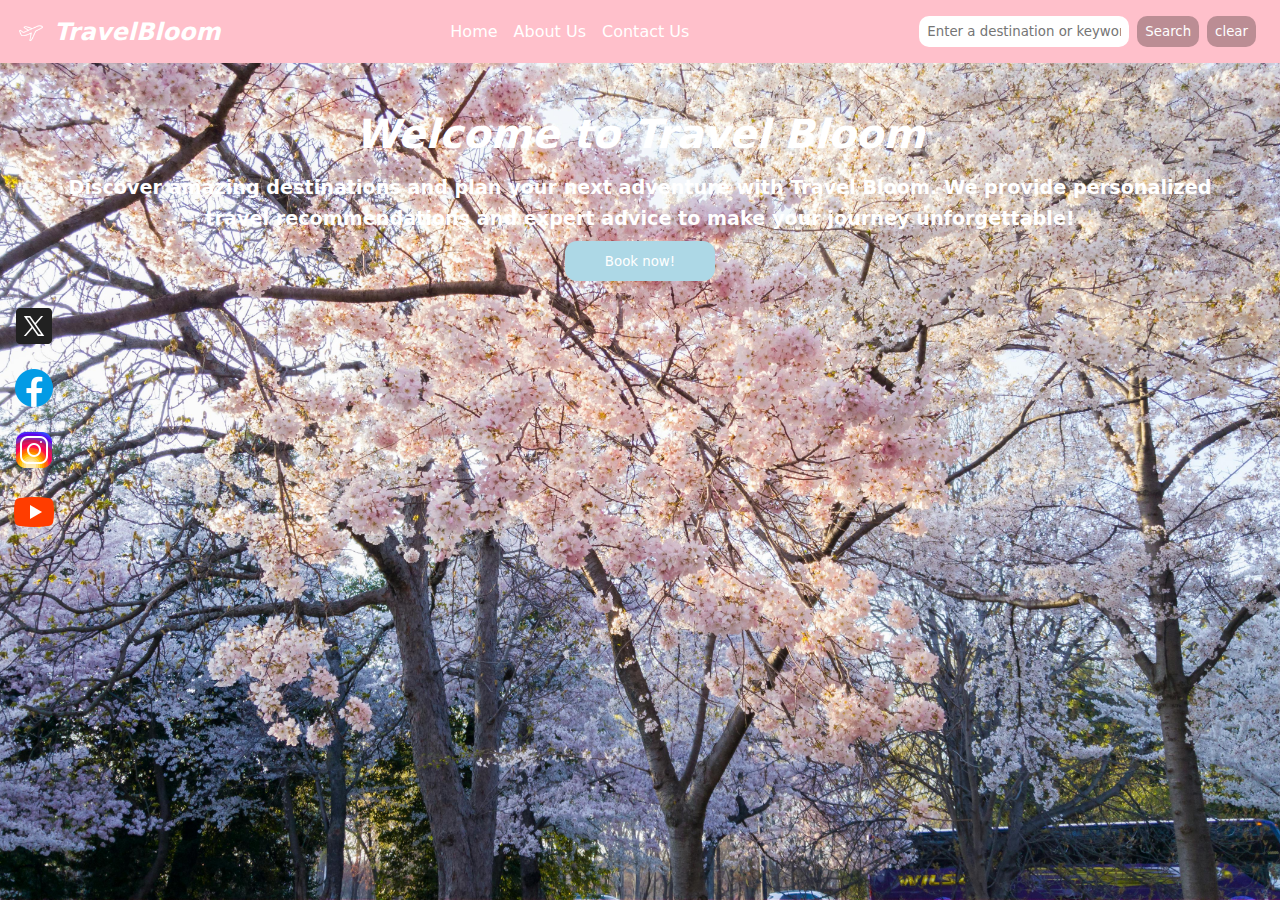
<file: index.html>
<!DOCTYPE html>
<html lang="en">
  <head>
    <meta charset="UTF-8" />
    <meta name="viewport" content="width=device-width, initial-scale=1.0" />
    <title>Travel Bloom</title>
    <link rel="stylesheet" href="./styles.css" />
  </head>
  <body>
    <div class="bg">
      <nav>
        <div class="logo">
          <img class="nav-pic" src="./images/airplane.png" />
          <h1><em>TravelBloom</em></h1>
        </div>
        <ul>
          <li><a href="index.html">Home</a></li>
          <li><a href="about.html">About Us</a></li>
          <li><a href="contact.html">Contact Us</a></li>
        </ul>
        <form class="search-form">
          <input
            type="text"
            name="search"
            placeholder="Enter a destination or keyword"
            id="place"
          />
          <input type="submit" value="Search" id="search" />
          <input type="reset" value="clear" id="clear" />
        </form>
      </nav>
      <div class="introduction">
        <h2>Welcome to Travel Bloom</h2>
        <p>
          Discover amazing destinations and plan your next adventure with Travel
          Bloom. We provide personalized travel recommendations and expert
          advice to make your journey unforgettable!
        </p>
        <button class="book">Book now!</button>
      </div>

      <div class="block">
        <div class="links">
          <a href="https://twitter.com/" class="link">
            <img src="./images/X.png" alt="X" class="nav-icon" />
          </a>
          <a href="https://www.facebook.com/" class="link">
            <img src="./images/facebook.png" alt="facebook" class="nav-icon" />
          </a>
          <a href="https://www.instagram.com/" class="link">
            <img
              src="./images/instagram.png"
              alt="Instagram"
              class="nav-icon"
            />
          </a>
          <a href="https://www.youtube.com/" class="link">
            <img src="./images/youtube.png" alt="youtube" class="nav-icon" />
          </a>
        </div>
        <div id="result"></div>
      </div>
    </div>

    <script src="index.js"></script>
  </body>
</html>
</file>
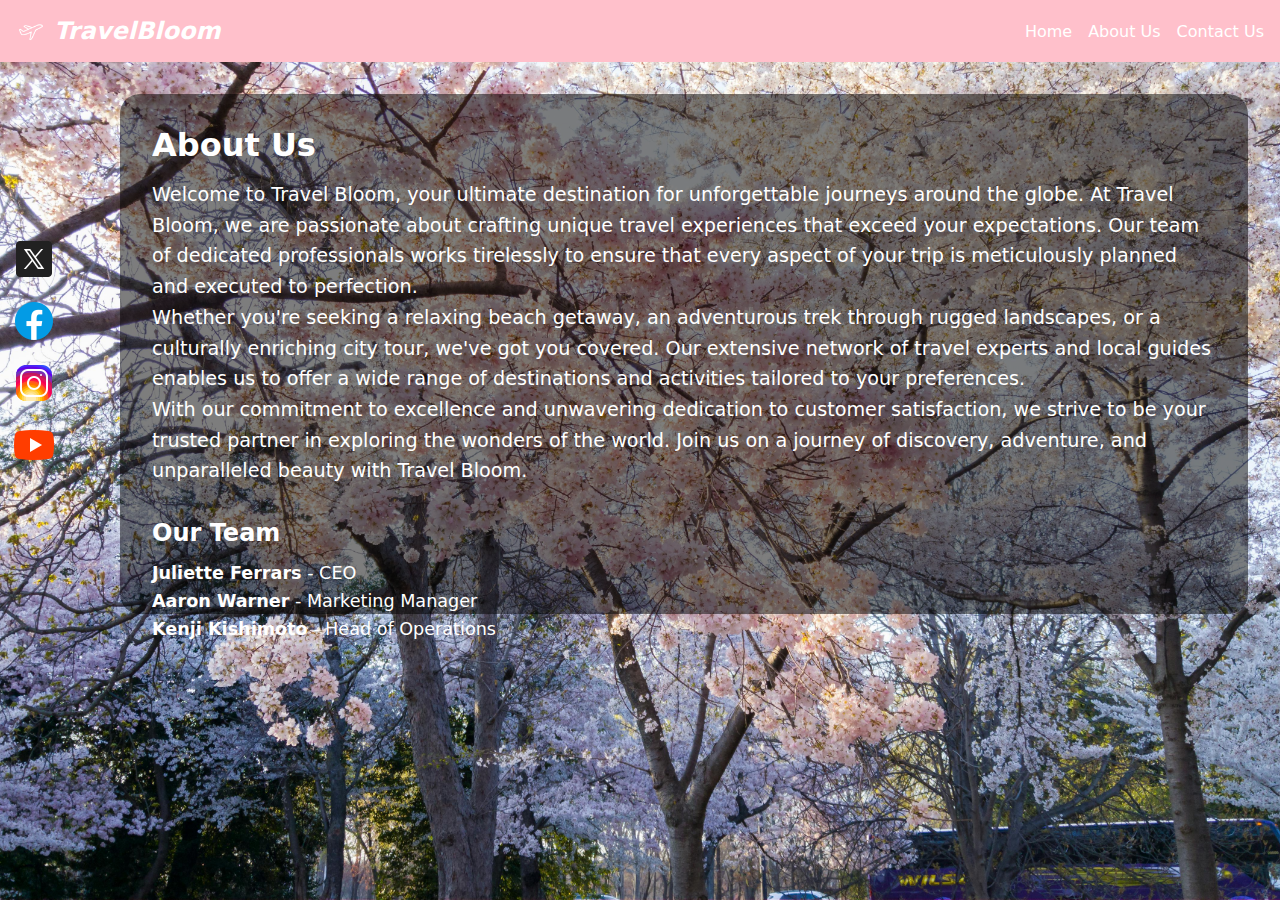
<file: about.html>
<!DOCTYPE html>
<html lang="en">
  <head>
    <meta charset="UTF-8" />
    <meta name="viewport" content="width=device-width, initial-scale=1.0" />
    <title>Travel Bloom</title>
    <link rel="stylesheet" href="./styles.css" />
  </head>
  <body>
    <div class="bg">
      <nav>
        <div class="logo">
          <img class="nav-pic" src="./images/airplane.png" />
          <h1><em>TravelBloom</em></h1>
        </div>
        <ul>
          <li><a href="index.html">Home</a></li>
          <li><a href="about.html">About Us</a></li>
          <li><a href="contact.html">Contact Us</a></li>
        </ul>
      </nav>
      <div class="block">
        <div class="links">
          <a href="https://twitter.com/" class="link">
            <img src="./images/X.png" alt="X" class="nav-icon" />
          </a>
          <a href="https://www.facebook.com/" class="link">
            <img src="./images/facebook.png" alt="facebook" class="nav-icon" />
          </a>
          <a href="https://www.instagram.com/" class="link">
            <img
              src="./images/instagram.png"
              alt="Instagram"
              class="nav-icon"
            />
          </a>
          <a href="https://www.youtube.com/" class="link">
            <img src="./images/youtube.png" alt="youtube" class="nav-icon" />
          </a>
        </div>
        <div class="about-info">
            <h2>About Us</h2>
            <p>Welcome to Travel Bloom, your ultimate destination for unforgettable journeys around the globe. At Travel Bloom, we are passionate about crafting unique travel experiences that exceed your expectations. Our team of dedicated professionals works tirelessly to ensure that every aspect of your trip is meticulously planned and executed to perfection.</p>
            <p>Whether you're seeking a relaxing beach getaway, an adventurous trek through rugged landscapes, or a culturally enriching city tour, we've got you covered. Our extensive network of travel experts and local guides enables us to offer a wide range of destinations and activities tailored to your preferences.</p>
            <p>With our commitment to excellence and unwavering dedication to customer satisfaction, we strive to be your trusted partner in exploring the wonders of the world. Join us on a journey of discovery, adventure, and unparalleled beauty with Travel Bloom.</p>

            <h3>Our Team</h3>
            <ul class="team-members">
              <li><strong>Juliette Ferrars</strong> - CEO</li>
              <li><strong>Aaron Warner</strong> - Marketing Manager</li>
              <li><strong>Kenji Kishimoto</strong> - Head of Operations</li>
              <!-- Add more team members as needed -->
            </ul>
          </div>
      </div>
    </div>
    </div>

    <script src="index.js"></script>
  </body>
</html>
</file>
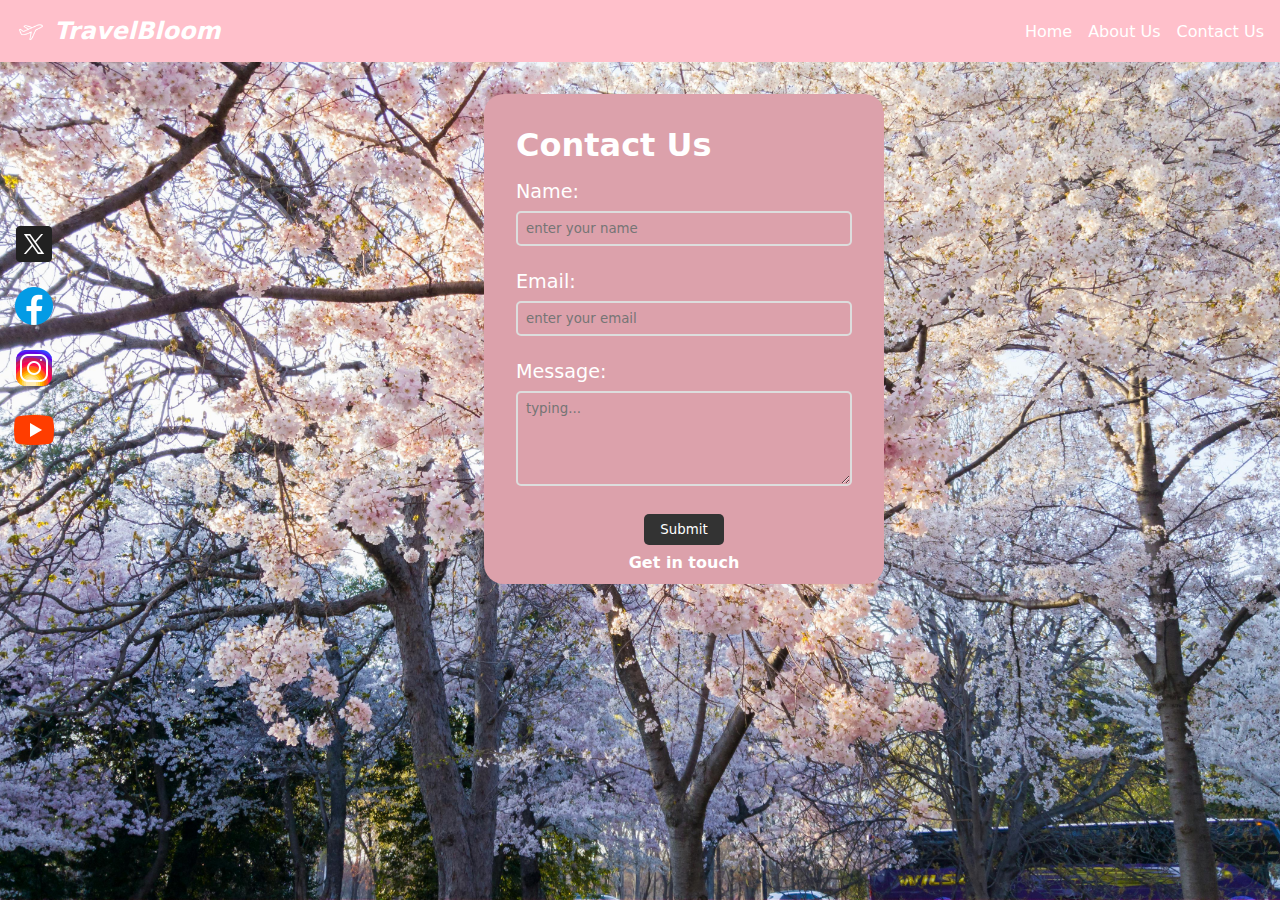
<file: contact.html>
<!DOCTYPE html>
<html lang="en">
  <head>
    <meta charset="UTF-8" />
    <meta name="viewport" content="width=device-width, initial-scale=1.0" />
    <title>Travel Bloom</title>
    <link rel="stylesheet" href="./styles.css" />
  </head>
  <body>
    <div class="bg">
      <nav>
        <div class="logo">
          <img class="nav-pic" src="./images/airplane.png" />
          <h1><em>TravelBloom</em></h1>
        </div>
        <ul>
          <li><a href="index.html">Home</a></li>
          <li><a href="about.html">About Us</a></li>
          <li><a href="contact.html">Contact Us</a></li>
        </ul>
      </nav>
      <div class="block">
        <div class="links">
          <a href="https://twitter.com/" class="link">
            <img src="./images/X.png" alt="X" class="nav-icon" />
          </a>
          <a href="https://www.facebook.com/" class="link">
            <img src="./images/facebook.png" alt="facebook" class="nav-icon" />
          </a>
          <a href="https://www.instagram.com/" class="link">
            <img
              src="./images/instagram.png"
              alt="Instagram"
              class="nav-icon"
            />
          </a>
          <a href="https://www.youtube.com/" class="link">
            <img src="./images/youtube.png" alt="youtube" class="nav-icon" />
          </a>
        </div>
        <div class="contact-info">
            <h2>Contact Us</h2>
            <form class="contact-form" action="#" method="POST">
              <div class="form-group">
                <label for="name">Name:</label>
                <input type="text" id="name" name="name" required placeholder="enter your name" />
              </div>
              <div class="form-group">
                <label for="email">Email:</label>
                <input type="email" id="email" name="email" required placeholder="enter your email"/>
              </div>
              <div class="form-group">
                <label for="message">Message:</label>
                <textarea id="message" name="message" rows="5" required placeholder="typing..."></textarea>
              </div>
              <div class="btn-center">
                <button type="submit">Submit</button>
                <p>Get in touch</p>
              </div>
            </form>
          </div>
      </div>
    </div>
    </div>
    <script src="./index.js"></script>
  </body>
</html>
</file>
<file: styles.css>
* {
    margin: 0;
    padding: 0;
    box-sizing: border-box;
    font-family: system-ui, -apple-system, BlinkMacSystemFont, 'Segoe UI', Roboto,
      Oxygen, Ubuntu, Cantarell, 'Open Sans', 'Helvetica Neue', sans-serif;
  }
  body,
  html {
    height: 100%;
  }
  
  body,
  ul {
    margin: 0;
    padding: 0;
  }
  
  nav {
    background-color: pink;
    color: #fff;
    display: flex;
    justify-content: space-between;
    flex-wrap: wrap;
    align-items: center;
    padding: 1rem;
  }
  
  .logo {
    display: flex;
    align-items: center;
  }
  
  .logo img {
    height: 30px;
    margin-right: 0.5rem;
    filter: invert();
  }
  
  .logo h1 {
    font-size: 1.5rem;
    margin: 0;
    font-weight: bolder;
    font-style: italic;
  }
  
  ul {
    display: flex;
    list-style: none;
  }
  
  ul li {
    margin-right: 1rem;
  }
  
  ul li:last-child {
    margin-right: 0;
  }
  
  ul li a {
    color: #fff;
    text-decoration: none;
    transition: color 0.3s ease;
  }
  
  ul li a:hover {
    color: lightblue;
  }
  
  .search-form {
    display: flex;
  }
  
  .search-form input[type='text'] {
    padding: 0.5rem;
    margin-right: 0.5rem;
    border-radius: 10px;
    border: none;
    width: 210px;
  }
  .search-form input[type='submit'],
  .search-form input[type='reset'] {
    padding: 0.5rem;
    margin-right: 0.5rem;
    border-radius: 10px;
    border: none;
    cursor: pointer;
    background-color: rgba(31, 24, 24, 0.3);
    color: white;
  }
  
  .search-form input[type='submit']:hover,
  .search-form input[type='reset']:hover {
    background-color: rgba(0, 0, 0, 0.5);
    color: grey;
  }
  
  /* Media Query for Responsive Design */
  @media (max-width: 768px) {
    nav {
      flex-direction: column;
      align-items: flex-start;
    }
  
    ul {
      margin-top: 1rem;
    }
  
    ul li {
      margin-right: 0;
      margin-bottom: 0.5rem;
    }
  
    .search-form {
      margin-top: 1rem;
    }
  }
  
  .bg {
    /* The image used */
    background-image: url('./images/background.jpeg');
  
    /* Full height */
    height: 100%;
  
    /* Center and scale the image nicely */
    background-position: center;
    background-repeat: no-repeat;
    background-size: cover;
  }
  
  .introduction {
    padding: 3rem 4rem 1rem 4rem;
    text-align: center;
    color: #fff;
  }
  
  .introduction h2 {
    font-size: 2.5rem;
    margin-bottom: 1rem;
    font-weight: bolder;
    font-style: italic;
  }
  
  .introduction p {
    font-size: 1.2rem;
    line-height: 1.6;
    font-weight: bolder;
  }
  
  .book {
    height: 40px;
    width: 150px;
    margin-top: 7px;
    margin-bottom: 5px;
    color: white;
    border: 0;
    border-radius: 12px;
    background-color: lightblue;
    cursor: pointer;
  }
  .book:hover {
    background-color: rgb(212, 207, 207);
    color: black;
  }
  .about-info {
    background-color: rgba(0, 0, 0, 0.5);
    color: #fff;
    padding: 2rem;
    margin: 2rem;
    border-radius: 20px;
    height: 520px;
  }
  
  .about-info h2 {
    font-size: 2rem;
    font-weight: bold;
    margin-bottom: 1rem;
  }
  
  .about-info h3 {
    font-size: 1.5rem;
    margin-top: 2rem;
    margin-bottom: 1rem;
  }
  
  .about-info p {
    font-size: 1.2rem;
    line-height: 1.6;
  }
  
  .team-members {
    display: flex;
    flex-direction: column;
    list-style: none;
    padding: 0;
  }
  
  .team-members li {
    font-size: 1.1rem;
    margin-bottom: 0.5rem;
  }
  
  /* Adjustments for smaller screens */
  @media (max-width: 768px) {
    .about-info {
      padding: 1rem;
      margin: 1rem;
    }
  
    .about-info h2 {
      font-size: 1.5rem;
    }
  
    .about-info h3 {
      font-size: 1.2rem;
    }
  
    .about-info p,
    .team-members li {
      font-size: 1rem;
    }
  }
  
  .contact-info {
    background-color: rgb(220, 161, 171);
    color: #fff;
    padding: 2rem;
    margin: 2rem auto; /* Centering the contact form */
    border-radius: 20px;
    max-width: 600px; /* Adding maximum width to prevent elements from going out of layout */
    width: 400px;
    height: 490px;
  }
  
  .contact-info h2 {
    font-size: 2rem;
    font-weight: bold;
    margin-bottom: 1rem;
  }
  
  .contact-form .form-group {
    margin-bottom: 1.5rem;
  }
  
  .contact-form label {
    display: block;
    font-size: 1.2rem;
    margin-bottom: 0.5rem;
  }
  
  .contact-form input[type='text'],
  .contact-form input[type='email'],
  .contact-form textarea {
    width: 100%;
    padding: 0.5rem;
    border-radius: 5px;
    border: 2px solid #ddd;
    background-color: rgba(0, 0, 0, 0); /* Making text fields transparent */
    color: white;
  }
  
  .contact-form textarea {
    color: white;
    resize: vertical;
  }
  
  .contact-form button[type='submit'] {
    padding: 0.5rem 1rem;
    background-color: #333;
    color: #fff;
    border: none;
    border-radius: 5px;
    cursor: pointer;
    transition: background-color 0.3s ease;
  }
  
  .contact-form button[type='submit']:hover {
    background-color: #555;
  }
  
  .btn-center {
    display: flex;
    flex-direction: column;
    gap: 8px;
    align-items: center;
    justify-content: center;
  }
  
  .btn-center p {
    font-weight: bold;
  }
  /* Adjustments for smaller screens */
  @media (max-width: 768px) {
    .contact-info {
      padding: 1rem;
      margin: 1rem auto; /* Centering the contact form */
    }
  
    .contact-info h2 {
      font-size: 1.5rem;
    }
  
    .contact-form input[type='text'],
    .contact-form input[type='email'],
    .contact-form textarea {
      font-size: 1rem;
    }
  
    .contact-form button[type='submit'] {
      font-size: 1rem;
    }
  }
  .block {
    display: flex;
    align-items: center;
    gap: 30px;
  }
  .links {
    display: flex;
    flex-direction: column;
    padding-left: 10px;
    gap: 10px;
    justify-content: flex-end;
    align-items: flex-end;
  }
  #result {
    display: flex;
    justify-content: center;
    gap: 50px;
    align-items: center;
    border-style: none;
    border-radius: 20px;
    margin-left: 50px;
  }
  
  .img-place {
    height: 200px;
    width: 350px;
    border-radius: 5px;
  }
  .nameHeader {
    color: white;
    padding: 10px;
    font-style: italic;
  }
  .description {
    color: white;
    padding: 10px;
  }
  .recommendation {
    display: flex;
    background-color: pink;
    flex-direction: column;
    justify-content: center;
    align-items: center;
    padding: 30px;
    border-radius: 20px;
    width: 500px;
    height: 400px;
  }
  .visit {
    margin: 10px;
    padding: 10px;
    width: 70px;
    border-radius: 10px;
    cursor: pointer;
    border: none;
  }
  .visit:hover {
    background-color: lightblue;
    color: white;
  }
  
  /* Adjustments for smaller screens */
  @media (max-width: 768px) {
    .introduction {
      padding: 1.5rem;
    }
  
    .book {
      width: 100%; /* Make the book button width 100% */
    }
  
    .block {
      flex-direction: column; /* Adjust block layout to column for smaller screens */
      align-items: center;
      gap: 20px;
    }
  
    .links {
      padding: 0; /* Remove left padding */
      justify-content: center;
      align-items: center;
    }
  
    .links .link {
      margin-right: 10px; /* Add margin between social media icons */
    }
  
    .img-place {
      width: 100%; /* Adjust image width to fit container */
      max-width: 300px; /* Set maximum width for images */
      height: auto;
    }
  
    .recommendation {
      padding: 20px; /* Add padding to recommendations */
    }
  
    .visit {
      width: 100%; /* Make visit button width 100% */
    }
  }
  .localTime {
    color: white;
    padding-bottom: 10px;
  }
</file>
